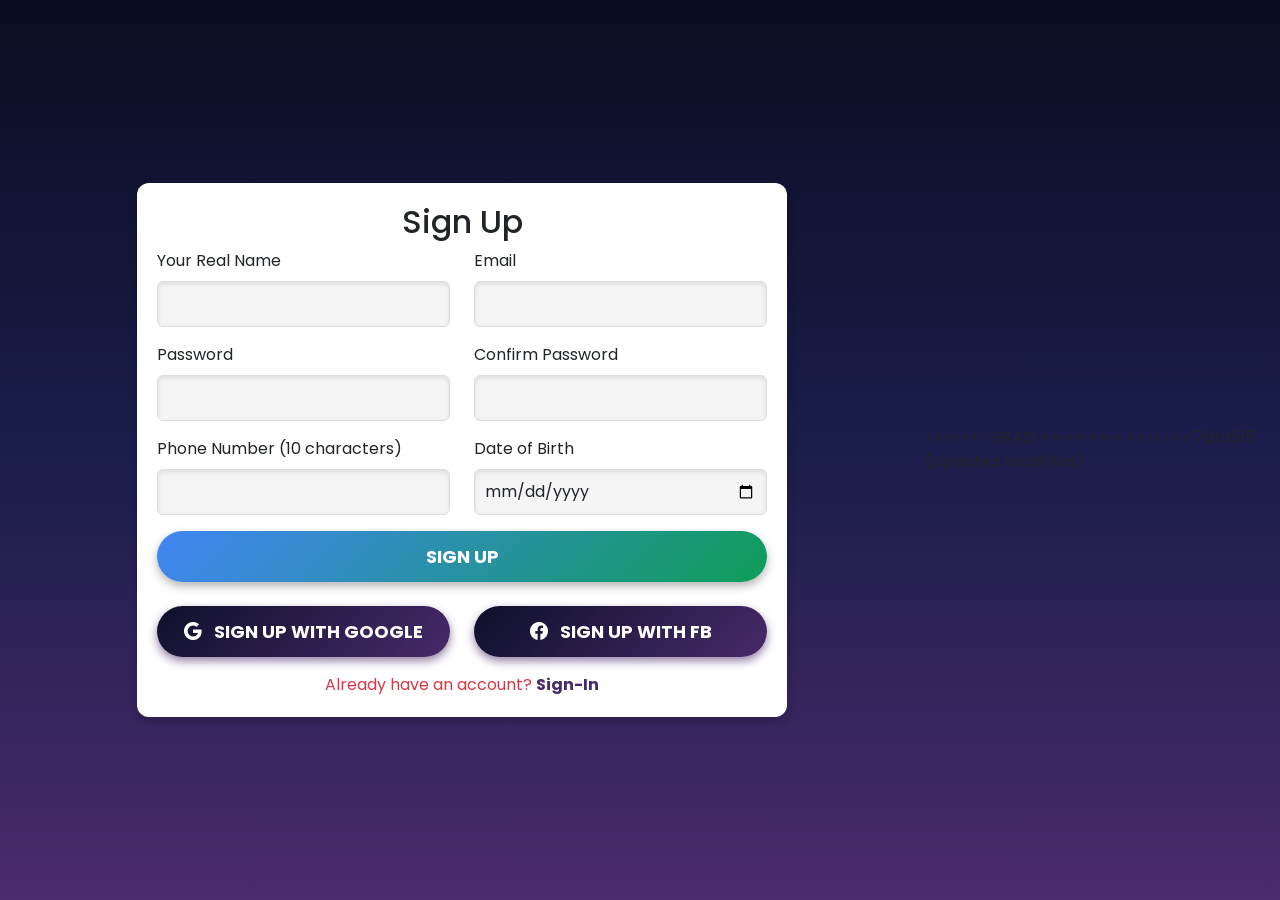
<file: index.html>
<!DOCTYPE html>
<html lang="en">
<head>
    <meta charset="UTF-8">
    <meta name="viewport" content="width=device-width, initial-scale=1.0">
    <title>Sign-Up | binaryBloom</title>
    
    <!-- Bootstrap CSS CDN -->
    <link href="https://cdn.jsdelivr.net/npm/bootstrap@5.3.3/dist/css/bootstrap.min.css" rel="stylesheet" integrity="sha384-QWTKZyjpPEjISv5WaRU9OFeRpok6YctnYmDr5pNlyT2bRjXh0JMhjY6hW+ALEwIH" crossorigin="anonymous">

    <!-- Bootstrap Icons CDN -->
    <link rel="stylesheet" href="https://cdn.jsdelivr.net/npm/bootstrap-icons/font/bootstrap-icons.css">

    <!-- Personal CSS-->
    <link href="styles.css" rel="stylesheet">

    <!-- Google Font CDNs (Poppins) -->
    <link rel="preconnect" href="https://fonts.googleapis.com">
    <link rel="preconnect" href="https://fonts.gstatic.com" crossorigin>
    <link href="https://fonts.googleapis.com/css2?family=Poppins:ital,wght@0,100;0,200;0,300;0,400;0,500;0,600;0,700;0,800&display=swap" rel="stylesheet">
</head>
<body>

    <!-- Starry Background Canvas -->
    <canvas id="starsCanvas"></canvas>

    <div class="container">
        <div id="customAlert" class="alert alert-warning alert-dismissible fade show position-fixed top-0 start-50 translate-middle-x mt-3 d-none" role="alert" style="z-index: 1050;">
            <strong>Warning!</strong> <span id="alertMessage">This is a custom alert message.</span>
            <button type="button" class="btn-close" onclick="closeAlert()"></button>
        </div>

        <form class="form-container" id="form1">

            <!-- Sign-up text -->
            <h2 class="text-center">Sign Up</h2>

            <!-- Row 1 (full name and email) -->
            <div class="row">
                <div class="col-md-6 mb-3">
                    <label class="form-label">Your Real Name</label>
                    <input type="text" class="form-control" pattern="[A-Za-z\s]+" required>
                </div>
                <div class="col-md-6 mb-3">
                    <label class="form-label">Email</label>
                    <input type="email" class="form-control" required id="email">
                </div>
            </div>

            <!-- Row 2 (password and confirm-password) -->
            <div class="row">
                <div class="col-md-6 mb-3">
                    <label class="form-label">Password</label>
                    <input type="password" class="form-control" id="password" minlength="8" required>
                </div>
                <div class="col-md-6 mb-3">
                    <label class="form-label">Confirm Password</label>
                    <input type="password" class="form-control" id="confirmPassword" minlength="8" required>
                </div>
            </div>

            <!-- Row 3 (phone number and DOB) -->
            <div class="row">
                <div class="col-md-6 mb-3">
                    <label class="form-label">Phone Number (10 characters)</label>
                    <input type="text" class="form-control" pattern="\d{10}" required id="phone">
                </div>
                <div class="col-md-6 mb-3">
                    <label class="form-label">Date of Birth</label>
                    <input type="date" class="form-control" required>
                </div>
            </div>

            <!-- Submit Button -->
            <button type="submit" class="btn btn-dark w-100" id="subbtn">Sign Up</button>

            <!-- Row 4 (Google/Facebook log-in) -->
            <div class="row mt-4">
                <div class="col-md-6 mb-2">
                    <button onclick="window.location.href='dashboard.html';" type="button" class="btn btn-dark w-100">
                        <i class="bi bi-google me-2"></i> Sign up with Google
                    </button>
                </div>
                <div class="col-md-6 mb-2">
                    <button onclick="window.location.href='dashboard.html';" type="button" class="btn btn-dark w-100">
                        <i class="bi bi-facebook me-2"></i> Sign up with FB
                    </button>
                </div>
            </div>
            
            <!-- Log-In Link -->
            <div class="text-center mt-2">
                <p class="text-danger d-inline">Already have an account? </p>
                <a class="link-danger d-inline" href="sign_in.html">Sign-In</a>
            </div>

        </form>
    </div>

    <!-- Bootstrap JavaScript CDN -->
    <script src="https://cdn.jsdelivr.net/npm/bootstrap@5.3.3/dist/js/bootstrap.bundle.min.js" integrity="sha384-YvpcrYf0tY3lHB60NNkmXc5s9fDVZLESaAA55NDzOxhy9GkcIdslK1eN7N6jIeHz" crossorigin="anonymous"></script>

    <!-- Personal JavScript File -->
    <script src="scripts.js"></script>
<<<<<<< HEAD
=======

    <!-- Firebase JS File -->
     <script src="firebase.js"></script>
>>>>>>> 7dfd515 (Updated local files)
</body>
</html>
</file>
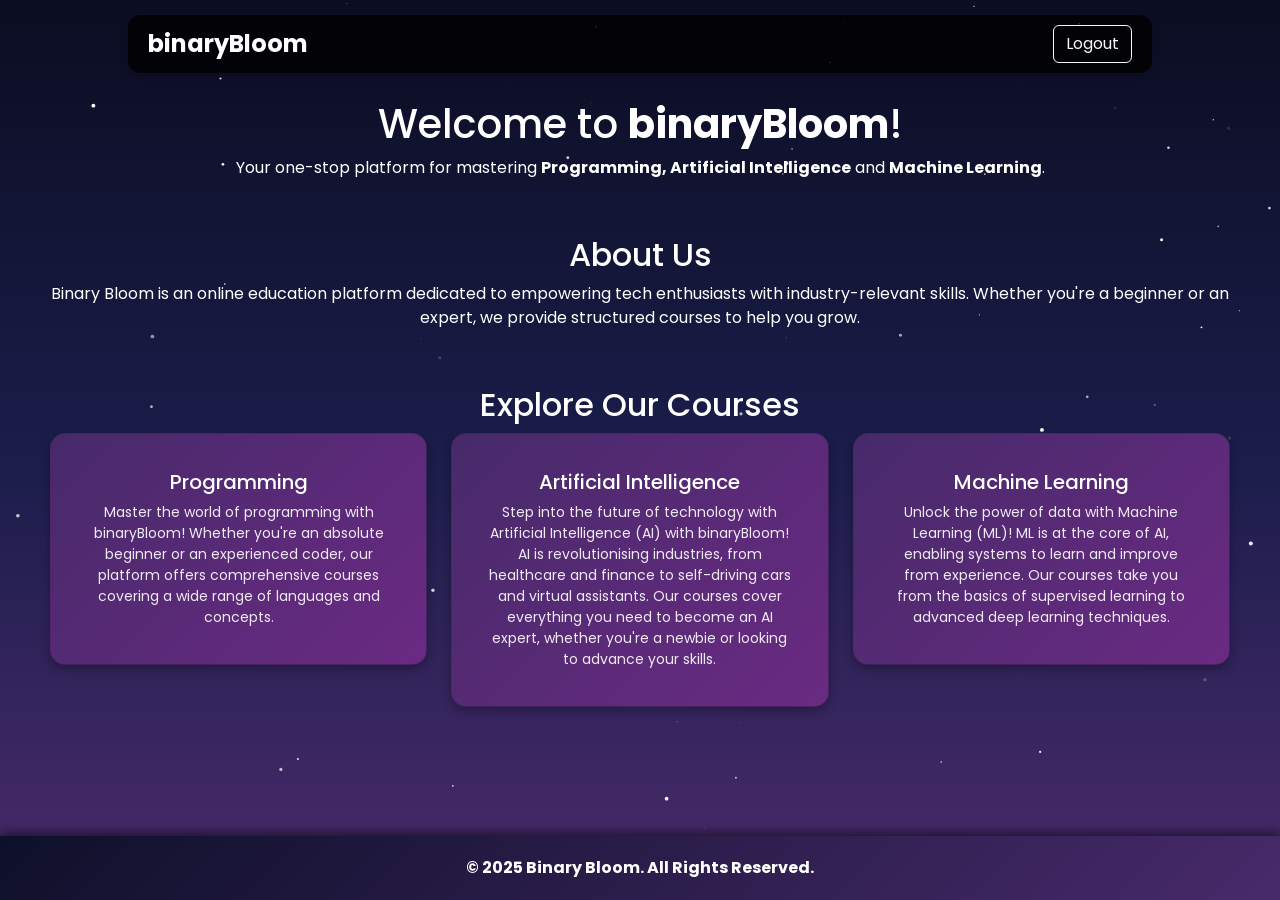
<file: dashboard.html>
<!DOCTYPE html>
<html lang="en">
<head>
    <meta charset="UTF-8">
    <meta name="viewport" content="width=device-width, initial-scale=1.0">
    <title>Dashboard | Binary Bloom</title>
    
    <!-- Bootstrap CSS -->
    <link href="https://cdn.jsdelivr.net/npm/bootstrap@5.3.3/dist/css/bootstrap.min.css" rel="stylesheet">

    <!-- Custom Styles -->
    <link rel="stylesheet" href="dashboard_styles.css">

    <!-- Google Font CDNs (Poppins) -->
    <link rel="preconnect" href="https://fonts.googleapis.com">
    <link rel="preconnect" href="https://fonts.gstatic.com" crossorigin>
    <link href="https://fonts.googleapis.com/css2?family=Poppins:ital,wght@0,100;0,200;0,300;0,400;0,500;0,600;0,700;0,800;0,900;1,100;1,200;1,300;1,400;1,500;1,600;1,700;1,800;1,900&display=swap" rel="stylesheet">
</head>
<body>

    <canvas id="starsCanvas"></canvas>

    <!-- Navbar -->

        <div class="container-fluid" id="nav">
            <a class="navbar-brand">binaryBloom</a>
            <button class="btn btn-outline-light" onclick="logout()">Logout</button>
        </div>


    <!-- Main Content -->
    <div class="dashboard-container">
        <div class="welcome-section">
            <h1>Welcome to <strong>binaryBloom</strong>!</h1>
            <p>Your one-stop platform for mastering <strong>Programming,</strong><strong> Artificial Intelligence</strong> and <strong>Machine Learning</strong>.</p>
        </div>

        <div class="about-section">
            <h2>About Us</h2>
            <p>Binary Bloom is an online education platform dedicated to empowering tech enthusiasts with industry-relevant skills. Whether you're a beginner or an expert, we provide structured courses to help you grow.</p>
        </div>

        <div class="courses-section">
            <h2>Explore Our Courses</h2>
            <div class="row">
                <div class="col-md-4">
                    <div class="card">
                        <div class="card-body">
                            <h5 class="card-title">Programming</h5>
                            <p class="card-text">Master the world of programming with binaryBloom! Whether you're an absolute beginner or an experienced coder, our platform offers comprehensive courses covering a wide range of languages and concepts.</p>
                        </div>
                    </div>
                </div>
                <div class="col-md-4">
                    <div class="card">
                        <div class="card-body">
                            <h5 class="card-title">Artificial Intelligence</h5>
                            <p class="card-text">Step into the future of technology with Artificial Intelligence (AI) with binaryBloom! AI is revolutionising industries, from healthcare and finance to self-driving cars and virtual assistants. Our courses cover everything you need to become an AI expert, whether you're a newbie or looking to advance your skills.</p>
                        </div>
                    </div>
                </div>
                <div class="col-md-4">
                    <div class="card">
                        <div class="card-body">
                            <h5 class="card-title">Machine Learning</h5>
                            <p class="card-text">Unlock the power of data with Machine Learning (ML)! ML is at the core of AI, enabling systems to learn and improve from experience. Our courses take you from the basics of supervised learning to advanced deep learning techniques.</p>
                        </div>
                    </div>
                </div>
            </div>
        </div>
    </div>
    
    <footer>
        © 2025 Binary Bloom. All Rights Reserved.
    </footer>
    

    <!-- Bootstrap JavaScript -->
    <script src="https://cdn.jsdelivr.net/npm/bootstrap@5.3.3/dist/js/bootstrap.bundle.min.js"></script>



    <script>
        function logout() {
            window.location.href = "index.html"; // Redirect to login page
        }

        const canvas = document.getElementById("starsCanvas");
        const ctx = canvas.getContext("2d");

        let stars = [];

        function resizeCanvas() {
            canvas.width = window.innerWidth;
            canvas.height = window.innerHeight;
            createStars(100);
        }

        function createStars(count) {
            stars = [];
            for (let i = 0; i < count; i++) {
                stars.push({
                    x: Math.random() * canvas.width,
                    y: Math.random() * canvas.height,
                    radius: Math.random() * 2,
                    brightness: Math.random(), // Initial brightness
                    speed: Math.random() * 0.02 + 0.005 // Different flicker speeds
                });
            }
        }

        function drawStars() {
            ctx.clearRect(0, 0, canvas.width, canvas.height);
            for (let star of stars) {
                star.brightness += star.speed;
                if (star.brightness > 1 || star.brightness < 0.2) {
                    star.speed *= -1;
                }
                ctx.beginPath();
                ctx.arc(star.x, star.y, star.radius, 0, Math.PI * 2);
                ctx.fillStyle = `rgba(255, 255, 255, ${star.brightness})`;
                ctx.fill();
            }
            requestAnimationFrame(drawStars);
        }

        resizeCanvas();
        drawStars();
        window.addEventListener("resize", resizeCanvas);
    </script>


</body>
</html>
</file>
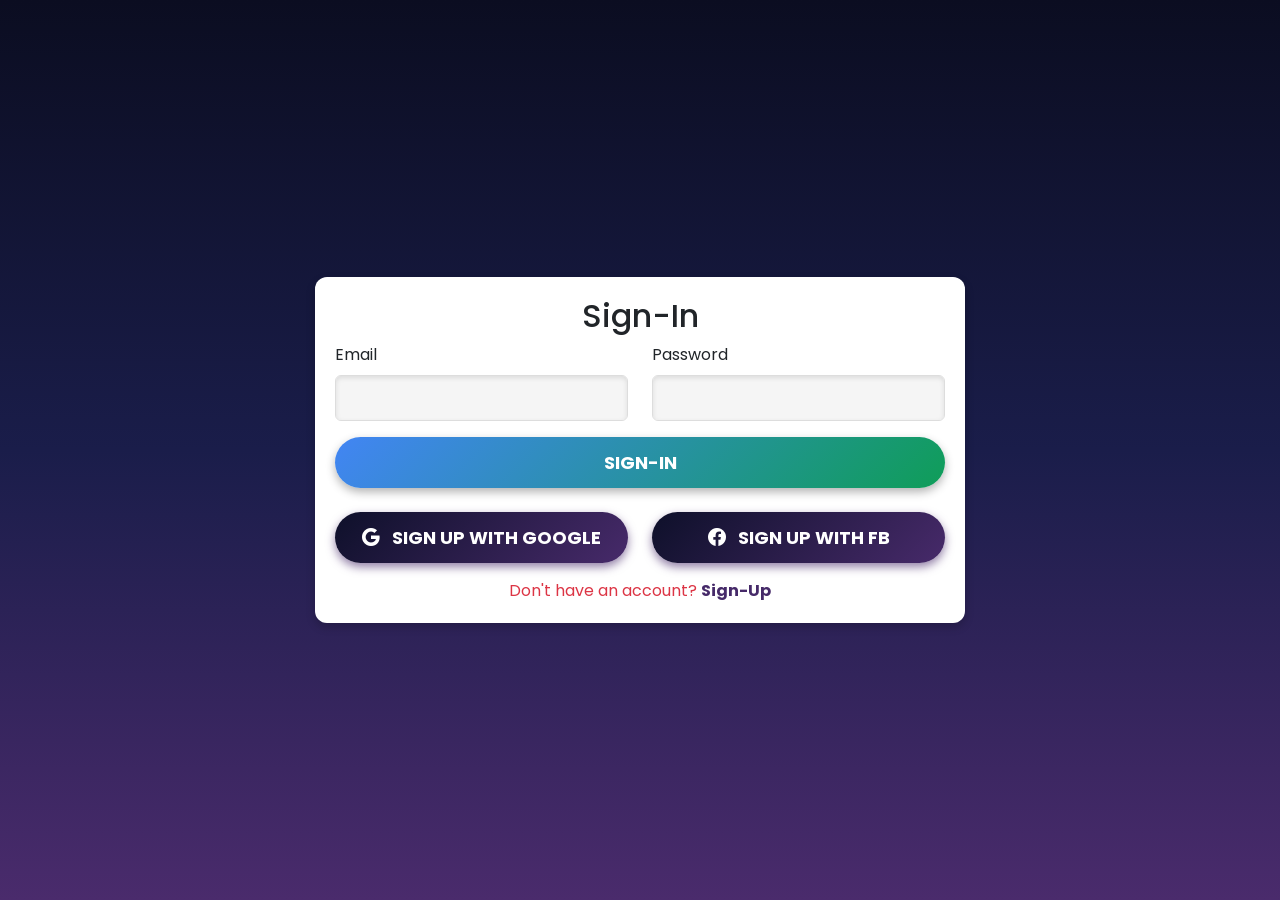
<file: sign_in.html>
<!DOCTYPE html>
<html lang="en">
<head>
    <meta charset="UTF-8">
    <meta name="viewport" content="width=device-width, initial-scale=1.0">
    <title>Sign-In | binaryBloom</title>
    
    <!-- Bootstrap CSS CDN -->
    <link href="https://cdn.jsdelivr.net/npm/bootstrap@5.3.3/dist/css/bootstrap.min.css" rel="stylesheet" integrity="sha384-QWTKZyjpPEjISv5WaRU9OFeRpok6YctnYmDr5pNlyT2bRjXh0JMhjY6hW+ALEwIH" crossorigin="anonymous">

    <!-- Bootstrap Icons CDN -->
    <link rel="stylesheet" href="https://cdn.jsdelivr.net/npm/bootstrap-icons/font/bootstrap-icons.css">

    <!-- Personal CSS-->
    <link href="styles.css" rel="stylesheet">

    <!-- Google Font CDNs (Poppins) -->
    <link rel="preconnect" href="https://fonts.googleapis.com">
    <link rel="preconnect" href="https://fonts.gstatic.com" crossorigin>
    <link href="https://fonts.googleapis.com/css2?family=Poppins:ital,wght@0,100;0,200;0,300;0,400;0,500;0,600;0,700;0,800;0,900;1,100;1,200;1,300;1,400;1,500;1,600;1,700;1,800;1,900&display=swap" rel="stylesheet">
</head>
<body>

    <div class="container">
        <form class="form-container">

            <!-- Sign-In text -->
            <h2 class="text-center">Sign-In</h2>

            <!-- Row 1 (email and password) -->
            <div class="row">
                <div class="col-md-6 mb-3">
                    <label class="form-label">Email</label>
                    <input type="email" class="form-control" id="email" required>
                </div>
                <div class="col-md-6 mb-3">
                    <label class="form-label">Password</label>
                    <input type="password" class="form-control" id="password" minlength="8" required>
                </div>
            </div>

            <!-- Submit Button -->
            <button type="submit" class="btn btn-primary w-100" id="subbtn">Sign-In</button>

            <!-- Row 4 (Google/Facebook log-in) -->
            <div class="row mt-4">
                <div class="col-md-6 mb-2">
                    <button type="button" onclick="window.location.href='dashboard.html';" class="btn btn-dark w-100">
                        <i class="bi bi-google me-2"></i> Sign up with Google
                    </button>
                </div>
                <div class="col-md-6 mb-2">
                    <button type="button" onclick="window.location.href='dashboard.html';" class="btn btn-dark w-100">
                        <i class="bi bi-facebook me-2"></i> Sign up with FB
                    </button>
                </div>
            </div>
            
            <!-- Sign-Up Link -->
            <div class="text-center mt-2">
                <p class="text-danger d-inline">Don't have an account? </p>
                <a class="link-danger d-inline" href="index.html">Sign-Up</a>
            </div>
            
        </form>
    </div>

    <!-- Bootstrap JavaScript CDN -->
    <script src="https://cdn.jsdelivr.net/npm/bootstrap@5.3.3/dist/js/bootstrap.bundle.min.js" integrity="sha384-YvpcrYf0tY3lHB60NNkmXc5s9fDVZLESaAA55NDzOxhy9GkcIdslK1eN7N6jIeHz" crossorigin="anonymous"></script>
    <script src="scripts.js"></script>
</body>
</html>
</file>
<file: styles.css>
body {
    background: linear-gradient(to bottom, #0b0d21, #1a1d4a, #4a2b6c);
    display: flex;
    justify-content: center;
    align-items: center;
    height: 100vh;
    font-family: 'Poppins', sans-serif;
    margin: 0;
    overflow: hidden;
}

.form-container {
    background: #ffffff;
    padding: 20px;
    border-radius: 12px;
    box-shadow: 0px 4px 10px rgba(0, 0, 0, 0.2);
    width: 650px;
    margin: auto;
<<<<<<< HEAD
=======
    z-index: 1;
    position: relative;
>>>>>>> 7dfd515 (Updated local files)
}

/* Input Fields */
.form-control {
    background-color: #f5f5f5;
    border: 1px solid #ddd;
    border-radius: 6px;
    padding: 10px;
    box-shadow: inset 0 2px 5px rgba(0, 0, 0, 0.1);
    transition: all 0.3s ease-in-out;
}

.link-danger {
    color: #462A69 !important;
    text-decoration: none;
    font-weight: bold;
    transition: color 0.3s ease-in-out, text-decoration-color 0.3s ease-in-out;
}


canvas {
    position: fixed;
    top: 0;
    left: 0;
    width: 100%;
    height: 100%;
<<<<<<< HEAD
    z-index: -1;
=======
    z-index: 0;
    pointer-events: none;
>>>>>>> 7dfd515 (Updated local files)
}

.btn {
    font-size: 18px;
    font-weight: bold;
    padding: 12px 20px;
    border: none;
    border-radius: 50px;
    transition: all 0.3s ease-in-out;
    text-transform: uppercase;
}

.btn-dark {
    color: white;
    background: linear-gradient(135deg, #0E102A, #472A6A);
    border-radius: 50px;
    box-shadow: 0px 4px 10px rgba(71, 42, 106, 0.6);
    transition: all 0.3s ease-in-out;
}

.btn-dark:hover {
    transform: scale(1.05);
    background: linear-gradient(135deg, #472A6A, #0E102A);
    box-shadow: 0px 6px 14px rgba(71, 42, 106, 0.8);
}

.btn-dark:active {
    transform: scale(0.95);
    box-shadow: 0px 2px 6px rgba(71, 42, 106, 0.4);
}

#subbtn {
    background: linear-gradient(135deg, #4285F4, #0F9D58);
    color: white;
    box-shadow: 0px 4px 10px rgba(0, 0, 0, 0.3);
}

#subbtn:hover {
    transform: scale(1.05);
    background: linear-gradient(135deg, #3b5998, #192f6a);
    box-shadow: 0px 6px 14px rgba(0, 0, 0, 0.4);
}

#subbtn:active {
    transform: scale(0.95);
    box-shadow: 0px 2px 6px rgba(0, 0, 0, 0.2);
}

/* Pulsing Animation */
@keyframes pulse {
    0% {
        box-shadow: 0px 4px 10px rgba(0, 0, 0, 0.3);
    }
    50% {
        box-shadow: 0px 6px 20px rgba(0, 0, 0, 0.4);
    }
    100% {
        box-shadow: 0px 4px 10px rgba(0, 0, 0, 0.3);
    }
}

#subbtn:hover {
    animation: pulse 1.5s infinite;
}
</file>
<file: dashboard_styles.css>
body {
    /*background: linear-gradient(135deg, #667eea, #764ba2);*/
    background: linear-gradient(to bottom, #0b0d21, #1a1d4a, #4a2b6c);
    background-size: 100% 100%;
    font-family: 'Poppins', sans-serif;
    color: white;
    height: 100vh;
    display: flex;
    flex-direction: column;
    text-align: center;
}

canvas {
    position: fixed;
    top: 0;
    left: 0;
    width: 100%;
    height: 100%;
    z-index: -1;
}

.dashboard-container {
    flex-grow: 1;
    padding: 50px;
    margin-top: 50px;
    flex: 1;    
    display: flex;
    flex-direction: column;
}

.welcome-section, .about-section, .courses-section {
    margin-bottom: 40px;
}

/* .card {
    background: rgba(255, 255, 255, 0.1);
    backdrop-filter: blur(10px);
    padding: 20px;
    border-radius: 10px;
    box-shadow: 0 4px 10px rgba(0, 0, 0, 0.2);
    color: white;
    transition: transform 0.3s ease, box-shadow 0.3s ease;
    border-radius: 10px;
    box-shadow: 2px 4px 10px rgba(0, 0, 0, 0.1);
    background: linear-gradient(135deg, #3503c0, #9053c2);



} */

#nav {
    font-size: 1.5rem;
    font-weight: bold;
    margin: 15px auto;
    width: 95%;
    border-radius: 10px;
    position: fixed;
    left: 50%;
    transform: translateX(-50%);
    width: 80%;
    max-width: 1200px;
    background: rgba(0, 0, 0, 0.8);
    border-radius: 12px;
    padding: 10px 20px;
    display: flex;
    justify-content: space-between;
    align-items: center;
    box-shadow: 0px 4px 10px rgba(0, 0, 0, 0.2);
    z-index: 1000; 
}

/* .card:hover {
    transform: scale(1.05);
    box-shadow: 4px 8px 20px rgba(0, 0, 0, 0.2);
} */

footer {
    width: 100%;
    padding: 20px 0;
    text-align: center;
    background: linear-gradient(135deg, #0E102A, #472A6A);
    color: white;
    font-size: 16px;
    font-weight: bold;
    box-shadow: 0px -4px 10px rgba(0, 0, 0, 0.5);
    position: relative;
    bottom: 0;
    display: flex;
    justify-content: center;
    align-items: center;
    transition: all 0.3s ease-in-out;
}

footer:hover {
    box-shadow: 0px -4px 20px rgba(71, 42, 106, 0.8);
    background: linear-gradient(135deg, #472A6A, #0E102A);
}

.card {
    background: linear-gradient(135deg, #472A6A, #6A2A83);
    color: white;
    padding: 20px;
    border-radius: 15px;
    box-shadow: 0 4px 10px rgba(0, 0, 0, 0.3);
    transition: transform 0.3s ease, box-shadow 0.3s ease;
    text-align: center;
    position: relative;
    overflow: hidden;
}

.card::before {
    content: "";
    position: absolute;
    top: -3px;
    left: -3px;
    right: -3px;
    bottom: -3px;
    border-radius: 18px;
    background: linear-gradient(45deg, rgba(255, 255, 255, 0.2), transparent);
    z-index: -1;
}

.card:hover {
    transform: translateY(-5px) scale(1.02);
    box-shadow: 0 8px 20px rgba(106, 42, 131, 0.5);
}

.card h3 {
    font-size: 22px;
    font-weight: bold;
    margin-bottom: 10px;
}

.card p {
    font-size: 14px;
    opacity: 0.9;
}
</file>
